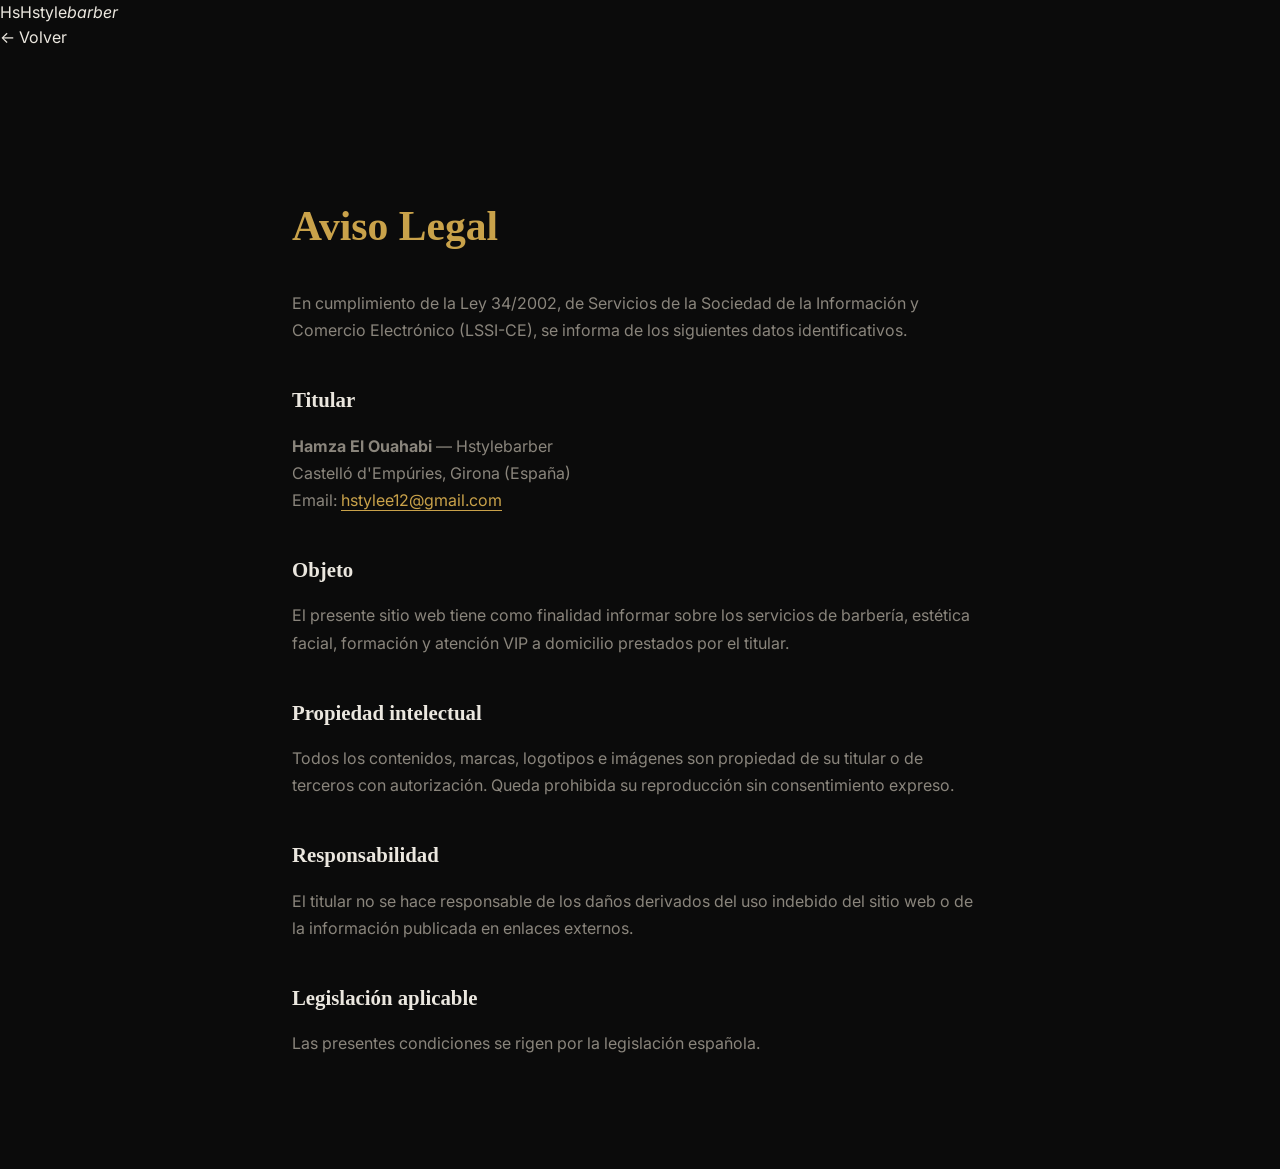
<file: aviso-legal.html>
<!DOCTYPE html>
<html lang="es">
<head>
<meta charset="UTF-8" />
<meta name="viewport" content="width=device-width,initial-scale=1" />
<title>Aviso Legal — Hstylebarber</title>
<meta name="description" content="Aviso legal de Hstylebarber, barbería VIP en Castelló d'Empúries." />
<meta name="robots" content="noindex,follow" />
<link rel="canonical" href="https://hstylebarber.com/aviso-legal.html" />
<link rel="preconnect" href="https://fonts.googleapis.com" />
<link rel="preconnect" href="https://fonts.gstatic.com" crossorigin />
<link href="https://fonts.googleapis.com/css2?family=Playfair+Display:wght@700&family=Inter:wght@400;500;600&display=swap" rel="stylesheet" />
<link rel="stylesheet" href="styles.css" />
</head>
<body>
<header class="nav scrolled" id="nav">
  <div class="nav__inner">
    <a href="index.html" class="nav__brand"><span class="brand-mark">H<span>s</span></span><span class="brand-text">Hstyle<em>barber</em></span></a>
    <nav class="nav__links"><a href="index.html">← Volver</a></nav>
  </div>
</header>
<main class="container legal">
  <h1>Aviso Legal</h1>
  <p>En cumplimiento de la Ley 34/2002, de Servicios de la Sociedad de la Información y Comercio Electrónico (LSSI-CE), se informa de los siguientes datos identificativos.</p>
  <h2>Titular</h2>
  <p><strong>Hamza El Ouahabi</strong> — Hstylebarber<br />
  Castelló d'Empúries, Girona (España)<br />
  Email: <a href="mailto:hstylee12@gmail.com">hstylee12@gmail.com</a></p>
  <h2>Objeto</h2>
  <p>El presente sitio web tiene como finalidad informar sobre los servicios de barbería, estética facial, formación y atención VIP a domicilio prestados por el titular.</p>
  <h2>Propiedad intelectual</h2>
  <p>Todos los contenidos, marcas, logotipos e imágenes son propiedad de su titular o de terceros con autorización. Queda prohibida su reproducción sin consentimiento expreso.</p>
  <h2>Responsabilidad</h2>
  <p>El titular no se hace responsable de los daños derivados del uso indebido del sitio web o de la información publicada en enlaces externos.</p>
  <h2>Legislación aplicable</h2>
  <p>Las presentes condiciones se rigen por la legislación española.</p>
</main>
</body>
</html>
</file>
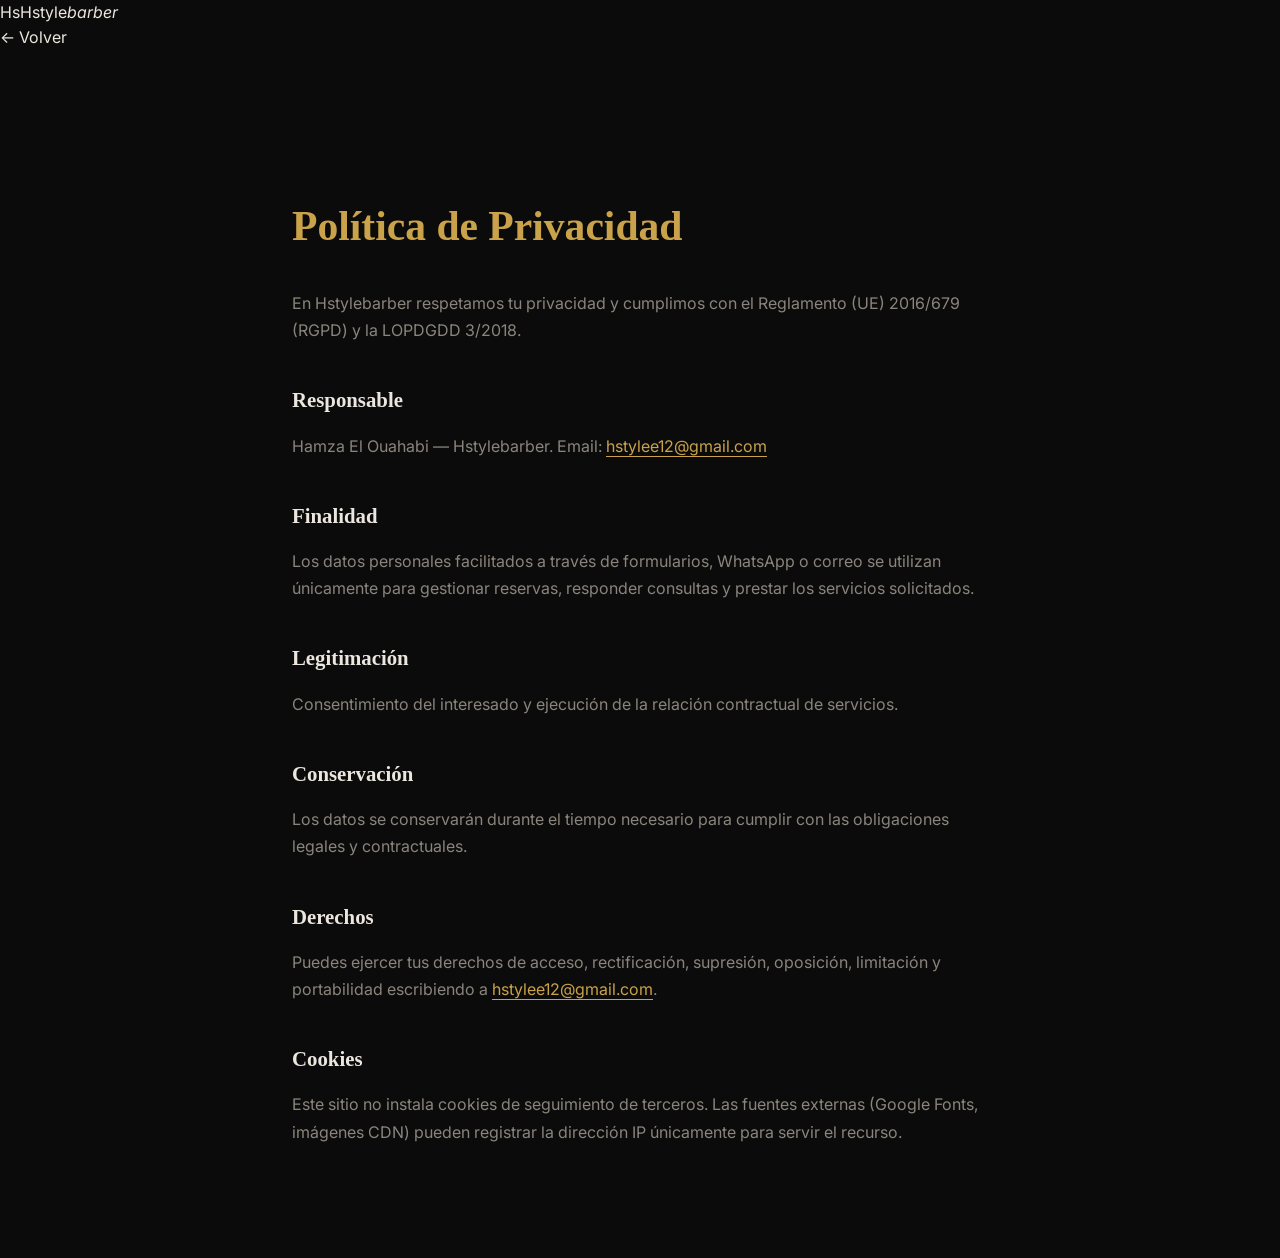
<file: privacidad.html>
<!DOCTYPE html>
<html lang="es">
<head>
<meta charset="UTF-8" />
<meta name="viewport" content="width=device-width,initial-scale=1" />
<title>Política de Privacidad — Hstylebarber</title>
<meta name="description" content="Política de privacidad y tratamiento de datos de Hstylebarber." />
<meta name="robots" content="noindex,follow" />
<link rel="canonical" href="https://hstylebarber.com/privacidad.html" />
<link rel="preconnect" href="https://fonts.googleapis.com" />
<link rel="preconnect" href="https://fonts.gstatic.com" crossorigin />
<link href="https://fonts.googleapis.com/css2?family=Playfair+Display:wght@700&family=Inter:wght@400;500;600&display=swap" rel="stylesheet" />
<link rel="stylesheet" href="styles.css" />
</head>
<body>
<header class="nav scrolled" id="nav">
  <div class="nav__inner">
    <a href="index.html" class="nav__brand"><span class="brand-mark">H<span>s</span></span><span class="brand-text">Hstyle<em>barber</em></span></a>
    <nav class="nav__links"><a href="index.html">← Volver</a></nav>
  </div>
</header>
<main class="container legal">
  <h1>Política de Privacidad</h1>
  <p>En Hstylebarber respetamos tu privacidad y cumplimos con el Reglamento (UE) 2016/679 (RGPD) y la LOPDGDD 3/2018.</p>
  <h2>Responsable</h2>
  <p>Hamza El Ouahabi — Hstylebarber. Email: <a href="mailto:hstylee12@gmail.com">hstylee12@gmail.com</a></p>
  <h2>Finalidad</h2>
  <p>Los datos personales facilitados a través de formularios, WhatsApp o correo se utilizan únicamente para gestionar reservas, responder consultas y prestar los servicios solicitados.</p>
  <h2>Legitimación</h2>
  <p>Consentimiento del interesado y ejecución de la relación contractual de servicios.</p>
  <h2>Conservación</h2>
  <p>Los datos se conservarán durante el tiempo necesario para cumplir con las obligaciones legales y contractuales.</p>
  <h2>Derechos</h2>
  <p>Puedes ejercer tus derechos de acceso, rectificación, supresión, oposición, limitación y portabilidad escribiendo a <a href="mailto:hstylee12@gmail.com">hstylee12@gmail.com</a>.</p>
  <h2>Cookies</h2>
  <p>Este sitio no instala cookies de seguimiento de terceros. Las fuentes externas (Google Fonts, imágenes CDN) pueden registrar la dirección IP únicamente para servir el recurso.</p>
</main>
</body>
</html>
</file>
<file: styles.css>
/* =========================================
   Hstylebarber — editorial, no SaaS
   Paleta: papel negro + dorado real + papel crema.
   ========================================= */
:root{
  --ink:#0b0b0b;          /* fondo principal */
  --ink-2:#141414;        /* secundario */
  --paper:#efe9dd;        /* crema, contraste editorial */
  --paper-2:#e6decd;
  --gold:#c9a24a;         /* dorado real, no neón */
  --gold-deep:#8e6d2a;
  --text:#ebe7df;
  --muted:#8a857c;
  --rule:rgba(235,231,223,.16);
  --serif:'Fraunces', Georgia, 'Times New Roman', serif;
  --sans:'Inter', system-ui, sans-serif;
  --mono:'JetBrains Mono', ui-monospace, monospace;
}

*,*::before,*::after{box-sizing:border-box}
html{scroll-behavior:smooth;-webkit-text-size-adjust:100%}
body{
  margin:0;background:var(--ink);color:var(--text);
  font-family:var(--sans);font-weight:400;line-height:1.55;
  -webkit-font-smoothing:antialiased;text-rendering:optimizeLegibility;
  overflow-x:hidden;
}
img{max-width:100%;display:block;height:auto}
a{color:inherit;text-decoration:none}
button{font:inherit}

/* Selección dorado/tinta */
::selection{background:var(--gold);color:var(--ink)}

/* Link utility — editorial underline */
.link{
  display:inline-block;font-family:var(--sans);font-size:.95rem;font-weight:500;
  color:var(--text);padding-bottom:2px;border-bottom:1px solid var(--rule);
  transition:border-color .25s,color .25s,transform .25s;
}
.link:hover{border-bottom-color:var(--gold);color:var(--gold)}
.link--primary{color:var(--gold);border-bottom-color:var(--gold)}
.link--primary:hover{transform:translateX(2px)}

/* ===== TOPBAR ===== */
.topbar{
  position:fixed;top:0;left:0;right:0;z-index:80;
  display:grid;grid-template-columns:auto 1fr auto auto;align-items:center;
  gap:2rem;padding:1.1rem 2rem;
  background:linear-gradient(180deg,rgba(11,11,11,.85),rgba(11,11,11,.55));
  backdrop-filter:blur(10px);
  border-bottom:1px solid transparent;transition:border-color .3s,background .3s;
}
.topbar.scrolled{border-bottom-color:var(--rule);background:rgba(11,11,11,.92)}
.topbar__mark{display:inline-flex;align-items:baseline;gap:.35rem;font-family:var(--serif);font-weight:800}
.mark-letter{
  font-size:1.6rem;color:var(--gold);line-height:1;
}
.mark-sub{font-family:var(--sans);font-size:.78rem;letter-spacing:.18em;
  text-transform:uppercase;color:var(--text);font-weight:500}
.topbar__nav{display:flex;gap:2rem;justify-content:center}
.topbar__nav a{font-size:.85rem;letter-spacing:.06em;color:var(--text);
  position:relative;padding:.2rem 0}
.topbar__nav a:hover{color:var(--gold)}
.topbar__cta{
  font-family:var(--sans);font-size:.85rem;font-weight:500;letter-spacing:.05em;
  color:var(--ink);background:var(--gold);padding:.65rem 1.25rem;border-radius:2px;
  transition:background .25s,transform .25s;
}
.topbar__cta:hover{background:var(--paper);transform:translateY(-1px)}
.topbar__burger{display:none;background:none;border:0;width:32px;height:32px;
  flex-direction:column;justify-content:center;gap:6px;cursor:pointer;padding:0}
.topbar__burger span{display:block;height:1.5px;background:var(--text);width:24px;margin:0 auto;transition:.3s}
.topbar__burger.open span:nth-child(1){transform:translateY(4px) rotate(45deg)}
.topbar__burger.open span:nth-child(2){transform:translateY(-4px) rotate(-45deg)}

/* ===== HERO ===== */
.hero{
  min-height:100vh;padding:9rem 2rem 4rem;display:flex;align-items:center;
  position:relative;
}
.hero::before{
  content:"";position:absolute;inset:0;pointer-events:none;
  background:
    radial-gradient(circle at 85% 20%, rgba(201,162,74,.07), transparent 50%),
    radial-gradient(circle at 10% 90%, rgba(201,162,74,.04), transparent 60%);
}
.hero__grid{
  width:min(1280px,100%);margin-inline:auto;
  display:grid;
  grid-template-columns:1.1fr 1fr;
  grid-template-rows:auto auto auto;
  grid-template-areas:
    "meta portrait"
    "title portrait"
    "lead portrait";
  gap:1.5rem 4rem;align-items:start;position:relative;
}
.hero__meta{grid-area:meta}
.tag{
  font-family:var(--mono);font-size:.72rem;color:var(--gold);
  letter-spacing:.12em;text-transform:uppercase;
  display:inline-flex;align-items:center;gap:.5rem;
}
.tag::before{content:"";width:24px;height:1px;background:var(--gold);display:inline-block}
.hero__title{
  grid-area:title;
  font-family:var(--serif);
  font-weight:900;
  font-size:clamp(3.2rem,9vw,8rem);
  line-height:.92;letter-spacing:-.04em;
  margin:0;font-variation-settings:"opsz" 144;
}
.hero__title em{font-style:italic;color:var(--gold);font-weight:600}
.hero__dot{color:var(--gold)}
.hero__lead{grid-area:lead;max-width:440px;margin-top:1rem}
.hero__lead p{color:var(--muted);font-size:1.05rem;margin:0 0 1.5rem;line-height:1.6}
.hero__links{display:flex;flex-direction:column;align-items:flex-start;gap:.9rem}

.hero__portrait{
  grid-area:portrait;margin:0;position:relative;
  align-self:center;
}
.hero__portrait img{
  width:100%;aspect-ratio:4/5;object-fit:cover;
  filter:grayscale(.1) contrast(1.05);
  border-radius:1px;
}
.hero__portrait figcaption{
  margin-top:.75rem;font-family:var(--mono);font-size:.72rem;
  color:var(--muted);letter-spacing:.05em;text-align:right;
}

/* ===== TICKER ===== */
.ticker{
  background:var(--paper);color:var(--ink);
  padding:1rem 0;overflow:hidden;border-block:1px solid #000;
  position:relative;
}
.ticker__track{
  display:flex;gap:2.5rem;white-space:nowrap;
  animation:scroll 50s linear infinite;
  font-family:var(--serif);font-weight:600;font-style:italic;
  font-size:1.05rem;
}
.ticker__track span{flex-shrink:0}
@keyframes scroll{from{transform:translateX(0)}to{transform:translateX(-50%)}}

/* ===== SPREAD (Bill Gates) — magazine ===== */
.spread{
  padding:8rem 2rem;
  display:grid;grid-template-columns:1fr 1fr;gap:5rem;
  width:min(1280px,100%);margin-inline:auto;align-items:center;
}
.spread__chapter{
  font-family:var(--mono);font-size:.7rem;letter-spacing:.2em;text-transform:uppercase;
  color:var(--gold);margin-bottom:1.5rem;
}
.spread__head{
  font-family:var(--serif);font-weight:800;font-style:normal;
  font-size:clamp(2.2rem,4.5vw,4rem);line-height:1.02;
  letter-spacing:-.025em;margin:0 0 2rem;color:var(--text);
}
.underline{
  background-image:linear-gradient(var(--gold),var(--gold));
  background-size:100% 4px;background-position:0 100%;
  background-repeat:no-repeat;padding-bottom:2px;
}
.spread__body{
  color:var(--muted);font-size:1.05rem;line-height:1.7;
  margin:0 0 1.2rem;max-width:46ch;
}
.spread__right{margin:0;position:relative}
.spread__right img{
  width:100%;aspect-ratio:1/1;object-fit:cover;
  filter:grayscale(.05);
}
.spread__right figcaption{
  font-family:var(--mono);font-size:.72rem;color:var(--muted);
  margin-top:.7rem;letter-spacing:.05em;
}
.spread__right figcaption span{color:var(--gold);margin-right:.5rem}

/* ===== WORK (mosaic) ===== */
.work{padding:6rem 2rem 8rem;width:min(1440px,100%);margin-inline:auto}
.work__head{
  display:grid;grid-template-columns:auto 1fr 2fr;gap:3rem;align-items:end;
  padding-bottom:2.5rem;margin-bottom:3rem;border-bottom:1px solid var(--rule);
}
.work__num{font-family:var(--mono);color:var(--gold);font-size:.95rem;letter-spacing:.1em}
.work__title{
  font-family:var(--serif);font-weight:800;
  font-size:clamp(2rem,4vw,3.4rem);letter-spacing:-.025em;line-height:1;margin:0;
}
.work__intro{color:var(--muted);font-size:.98rem;margin:0;max-width:42ch;justify-self:end}
.work__intro a{color:var(--gold);border-bottom:1px solid currentColor}
.work__more{margin-top:3rem;text-align:center}

/* Mosaic — broken grid */
.mosaic{
  display:grid;
  grid-template-columns:repeat(12,1fr);
  grid-auto-rows:80px;
  gap:.6rem;
}
.mosaic figure{margin:0;overflow:hidden;background:var(--ink-2);position:relative}
.mosaic img{width:100%;height:100%;object-fit:cover;transition:transform .8s ease,filter .4s;
  filter:grayscale(.2) contrast(1.02)}
.mosaic figure:hover img{transform:scale(1.06);filter:none}

/* ===== BIO ===== */
.bio{
  padding:7rem 2rem;background:var(--ink-2);border-block:1px solid var(--rule);
}
.bio__num{
  font-family:var(--mono);color:var(--gold);font-size:.95rem;letter-spacing:.1em;
  width:min(1280px,100%);margin:0 auto 2rem;
}
.bio__inner{width:min(1280px,100%);margin-inline:auto}
.bio__kicker{
  font-family:var(--mono);font-size:.72rem;letter-spacing:.2em;
  text-transform:uppercase;color:var(--muted);margin:0 0 .8rem;
}
.bio__name{
  font-family:var(--serif);font-weight:900;
  font-size:clamp(2.5rem,6.5vw,5.5rem);
  margin:0 0 3rem;line-height:1;letter-spacing:-.03em;
  font-variation-settings:"opsz" 144;
}
.bio__cols{
  columns:3 280px;column-gap:3rem;
}
.bio__cols p{color:var(--muted);font-size:1.02rem;line-height:1.7;
  margin:0 0 1.2rem;break-inside:avoid}
.bio__cols em{color:var(--gold);font-style:italic;font-family:var(--serif);font-weight:500}

/* ===== SERVICES — editorial list ===== */
.services{padding:8rem 2rem;width:min(1280px,100%);margin-inline:auto}
.services__head{
  display:grid;grid-template-columns:auto 1fr;gap:3rem;align-items:baseline;
  margin-bottom:4rem;
}
.services__num{font-family:var(--mono);color:var(--gold);font-size:.95rem;letter-spacing:.1em}
.services__head h2{
  font-family:var(--serif);font-weight:800;
  font-size:clamp(2.2rem,5vw,4rem);margin:0;letter-spacing:-.03em;line-height:1;
}

.svc-list{list-style:none;padding:0;margin:0;border-top:1px solid var(--rule)}
.svc{
  display:grid;grid-template-columns:60px 1fr 1.5fr auto;
  gap:2rem;align-items:start;
  padding:2.2rem 0;border-bottom:1px solid var(--rule);
  transition:padding .3s;
}
.svc:hover{padding-inline:1rem}
.svc__id{
  font-family:var(--serif);font-style:italic;color:var(--gold);
  font-size:1.5rem;font-weight:600;
}
.svc__name{
  font-family:var(--serif);font-weight:700;
  font-size:clamp(1.4rem,2.2vw,1.9rem);margin:0;letter-spacing:-.015em;line-height:1.1;
}
.svc__desc{color:var(--muted);font-size:1rem;margin:0;line-height:1.6}
.svc__meta{
  font-family:var(--mono);font-size:.72rem;color:var(--gold);
  letter-spacing:.08em;text-transform:uppercase;text-align:right;
  padding-top:.35rem;
}
.svc--featured{background:linear-gradient(90deg,rgba(201,162,74,.06),transparent 60%)}
.svc--featured .svc__name::after{content:" ★";color:var(--gold)}

/* ===== ACADEMY ===== */
.academy{
  background:var(--paper);color:var(--ink);
  padding:7rem 2rem;
}
.academy__inner{
  width:min(1280px,100%);margin-inline:auto;
  display:grid;grid-template-columns:1.1fr 1fr;gap:5rem;align-items:start;
}
.academy__kicker{
  font-family:var(--mono);font-size:.72rem;letter-spacing:.2em;
  text-transform:uppercase;color:var(--gold-deep);margin:0 0 1.2rem;
}
.academy__title{
  font-family:var(--serif);font-weight:800;font-style:italic;
  font-size:clamp(2rem,4.2vw,3.6rem);margin:0;
  letter-spacing:-.025em;line-height:1.05;color:var(--ink);
}
.academy__right p{color:#3a3530;font-size:1.05rem;line-height:1.7;margin:0 0 1.2rem;max-width:48ch}
.academy__right .link{color:var(--gold-deep);border-bottom-color:var(--gold-deep)}
.academy__right .link:hover{color:var(--ink);border-bottom-color:var(--ink)}

/* ===== PROOF ===== */
.proof{
  padding:8rem 2rem;text-align:center;
  width:min(820px,100%);margin-inline:auto;
}
.proof__num{font-family:var(--mono);color:var(--gold);font-size:.95rem;
  letter-spacing:.1em;margin-bottom:1.5rem}
.proof__title{
  font-family:var(--serif);font-weight:800;font-style:italic;
  font-size:clamp(2rem,4vw,3.4rem);margin:0 0 1.5rem;
  letter-spacing:-.025em;line-height:1.1;
}
.proof__body{color:var(--muted);font-size:1.1rem;margin:0 0 2rem;line-height:1.6}
.proof__body strong{color:var(--text)}

/* ===== CONTACT ===== */
.contact{
  padding:7rem 2rem;border-top:1px solid var(--rule);
}
.contact__grid{
  width:min(1280px,100%);margin-inline:auto;
  display:grid;grid-template-columns:1fr 1fr;gap:5rem;align-items:start;
}
.contact__kicker{
  font-family:var(--mono);font-size:.72rem;letter-spacing:.2em;
  text-transform:uppercase;color:var(--gold);margin:0 0 1rem;
}
.contact__left h2{
  font-family:var(--serif);font-weight:900;font-size:clamp(3rem,7vw,6rem);
  margin:0 0 1.5rem;letter-spacing:-.03em;line-height:.95;
}
.contact__intro{color:var(--muted);font-size:1.05rem;max-width:40ch;margin:0}
.contact__list{list-style:none;padding:0;margin:0}
.contact__list li{
  display:grid;grid-template-columns:140px 1fr;gap:1.5rem;align-items:baseline;
  padding:1.3rem 0;border-bottom:1px solid var(--rule);
}
.contact__list li:first-child{border-top:1px solid var(--rule)}
.contact__label{
  font-family:var(--mono);font-size:.75rem;letter-spacing:.12em;
  text-transform:uppercase;color:var(--muted);
}
.contact__list a{
  font-family:var(--serif);font-size:1.2rem;color:var(--text);
  border-bottom:1px solid transparent;transition:.25s;
}
.contact__list a:hover{color:var(--gold);border-bottom-color:var(--gold)}

/* ===== FOOTER ===== */
.foot{padding:4rem 2rem 2rem;border-top:1px solid var(--rule);overflow:hidden}
.foot__big{
  font-family:var(--serif);font-weight:900;font-style:italic;
  font-size:clamp(4rem,18vw,16rem);line-height:.85;
  color:transparent;-webkit-text-stroke:1px var(--gold);
  letter-spacing:-.04em;margin:0 0 2rem;text-align:center;
  font-variation-settings:"opsz" 144;
  user-select:none;
}
.foot__row{
  display:flex;justify-content:space-between;flex-wrap:wrap;gap:1rem;
  font-family:var(--mono);font-size:.78rem;color:var(--muted);letter-spacing:.05em;
  padding-top:1.5rem;border-top:1px solid var(--rule);
}
.foot__row a:hover{color:var(--gold)}

/* ===== WHATSAPP FAB (sin pulse de SaaS) ===== */
.wa{
  position:fixed;bottom:1.5rem;right:1.5rem;z-index:70;
  width:52px;height:52px;border-radius:50%;
  background:#1f1f1f;border:1px solid var(--rule);
  color:var(--gold);display:inline-flex;align-items:center;justify-content:center;
  transition:background .25s,color .25s,transform .25s;
}
.wa:hover{background:var(--gold);color:var(--ink);transform:translateY(-2px)}

/* ===== LEGAL ===== */
.legal{padding:9rem 2rem 6rem;max-width:760px;margin:0 auto}
.legal h1{font-family:var(--serif);font-weight:800;font-size:2.6rem;margin:0 0 2rem;color:var(--gold)}
.legal h2{font-family:var(--serif);font-weight:700;font-size:1.3rem;margin:2.5rem 0 .8rem}
.legal p{color:var(--muted);font-size:1rem;line-height:1.7}
.legal a{color:var(--gold);border-bottom:1px solid currentColor}

/* ===== Reveal ===== */
.reveal{opacity:0;transform:translateY(20px);transition:opacity .9s ease,transform .9s ease}
.reveal.in{opacity:1;transform:none}

/* ===== RESPONSIVE ===== */
@media (max-width:960px){
  .topbar{grid-template-columns:auto 1fr auto;padding:1rem 1.2rem;gap:1rem}
  .topbar__nav{
    position:fixed;top:0;right:-100%;width:80%;max-width:340px;height:100vh;
    background:var(--ink);flex-direction:column;justify-content:center;
    align-items:flex-start;padding:3rem 2rem;gap:1.8rem;
    border-left:1px solid var(--rule);transition:right .35s;z-index:90;
  }
  .topbar__nav.open{right:0}
  .topbar__nav a{font-size:1.5rem;font-family:var(--serif)}
  .topbar__burger{display:flex;z-index:95}
  .topbar__cta{display:none}

  .hero{padding:7rem 1.5rem 3rem}
  .hero__grid{
    grid-template-columns:1fr;
    grid-template-areas:"meta" "title" "portrait" "lead";
    gap:1.5rem;
  }
  .hero__portrait img{aspect-ratio:1/1}

  .spread{grid-template-columns:1fr;gap:3rem;padding:5rem 1.5rem}
  .work{padding:5rem 1.5rem}
  .work__head{grid-template-columns:1fr;gap:1rem}
  .work__intro{justify-self:start}

  .bio,.services,.contact,.academy,.proof{padding:5rem 1.5rem}
  .academy__inner,.contact__grid{grid-template-columns:1fr;gap:3rem}

  .svc{grid-template-columns:30px 1fr;gap:1rem 1.2rem;padding:1.8rem 0}
  .svc__desc{grid-column:1 / -1;margin-top:.4rem}
  .svc__meta{grid-column:1 / -1;text-align:left;margin-top:.6rem}

  .contact__list li{grid-template-columns:1fr;gap:.3rem}
}

@media (prefers-reduced-motion: reduce){
  .ticker__track{animation:none}
  .reveal{opacity:1;transform:none;transition:none}
}
</file>
